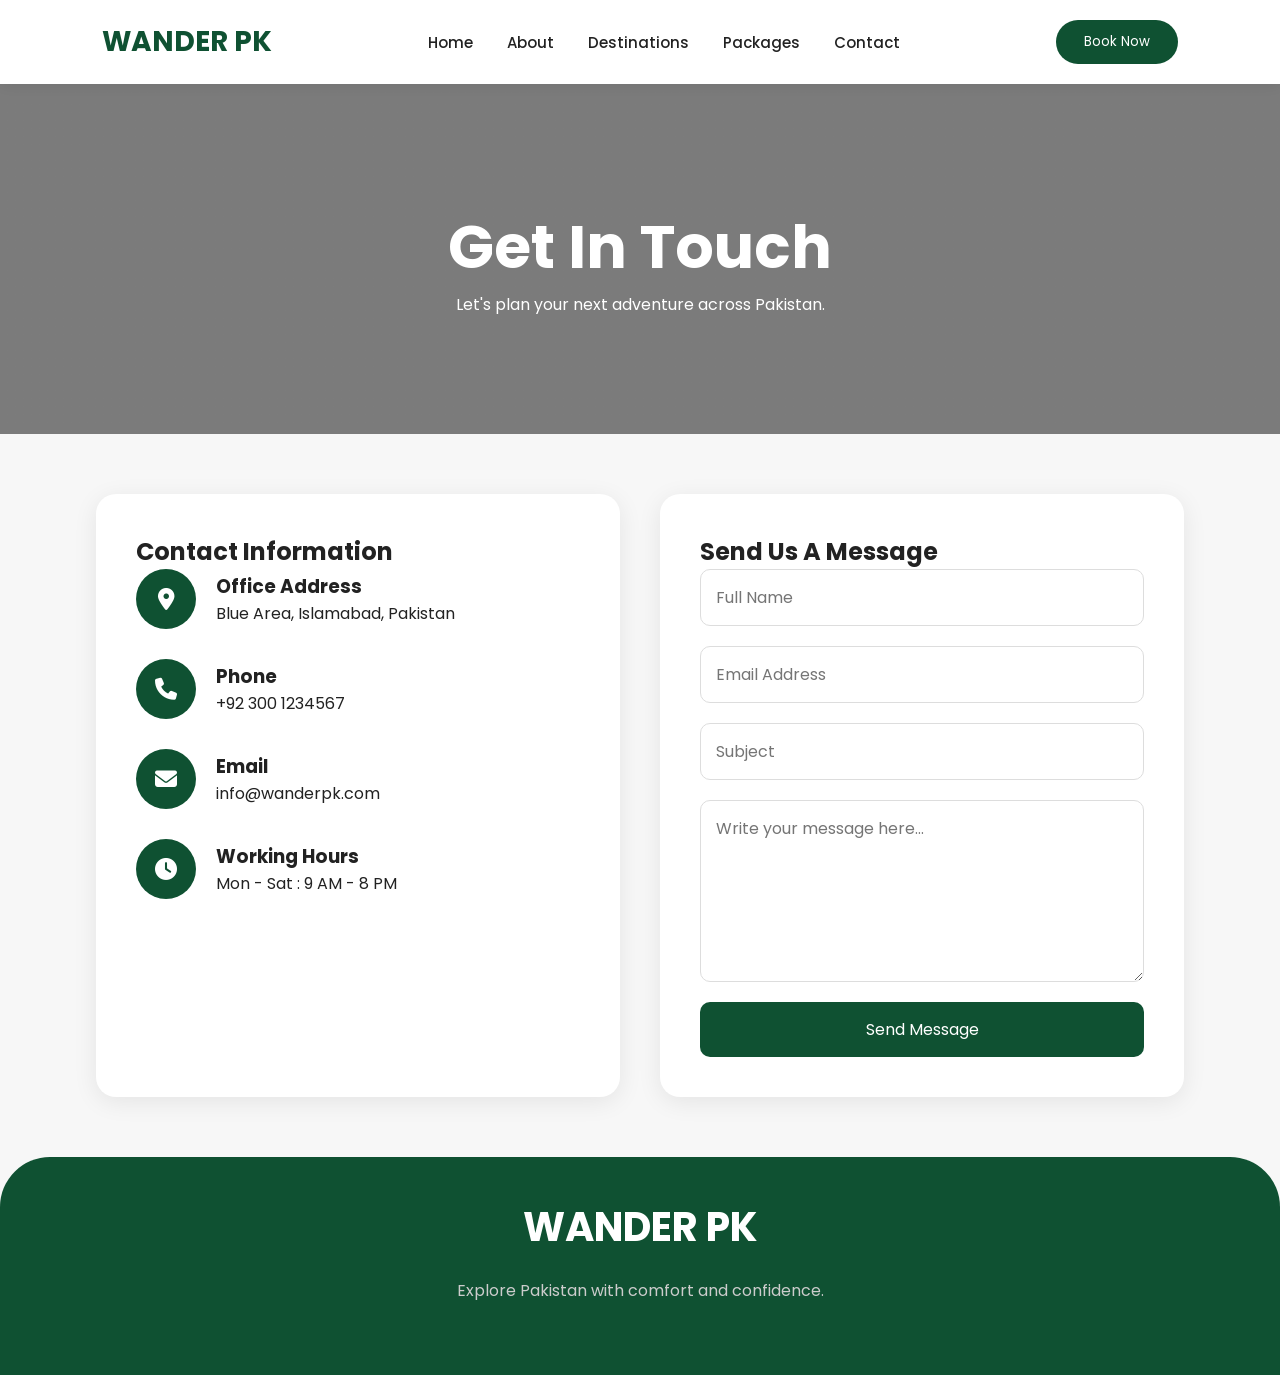
<file: contact.html>
<!DOCTYPE html>
<html lang="en">
<head>
<meta charset="UTF-8">
<meta name="viewport" content="width=device-width, initial-scale=1.0">
<title>Contact Us - WANDER PK</title>

<link rel="stylesheet" href="style.css">

<link rel="preconnect" href="https://fonts.googleapis.com">
<link href="https://fonts.googleapis.com/css2?family=Poppins:wght@300;400;500;600;700&display=swap" rel="stylesheet">

<link rel="stylesheet"
href="https://cdnjs.cloudflare.com/ajax/libs/font-awesome/6.5.1/css/all.min.css">
</head>

<body>

<header class="navbar">

<div class="logo">WANDER PK</div>

<nav>
<a href="index.html">Home</a>
<a href="about.html">About</a>
<a href="destinations.html">Destinations</a>
<a href="packages.html">Packages</a>
<a href="contact.html">Contact</a>
</nav>

<button class="visit-btn">Book Now</button>

</header>

<section class="contact-banner">

<h1>Get In Touch</h1>

<p>
Let's plan your next adventure across Pakistan.
</p>

</section>

<section class="contact-container">

<div class="contact-left">

<h2>Contact Information</h2>

<div class="info-box">
<i class="fa-solid fa-location-dot"></i>

<div>
<h3>Office Address</h3>
<p>Blue Area, Islamabad, Pakistan</p>
</div>

</div>

<div class="info-box">
<i class="fa-solid fa-phone"></i>

<div>
<h3>Phone</h3>
<p>+92 300 1234567</p>
</div>

</div>

<div class="info-box">
<i class="fa-solid fa-envelope"></i>

<div>
<h3>Email</h3>
<p>info@wanderpk.com</p>
</div>

</div>

<div class="info-box">
<i class="fa-solid fa-clock"></i>

<div>
<h3>Working Hours</h3>
<p>Mon - Sat : 9 AM - 8 PM</p>
</div>

</div>

</div>

<div class="contact-right">

<h2>Send Us A Message</h2>

<form>

<input type="text" placeholder="Full Name">

<input type="email" placeholder="Email Address">

<input type="text" placeholder="Subject">

<textarea rows="6"
placeholder="Write your message here..."></textarea>

<button type="submit">
Send Message
</button>

</form>

</div>

</section>

<footer>

<h2>WANDER PK</h2>

<p>
Explore Pakistan with comfort and confidence.
</p>

</footer>

</body>
</html>
</file>
<file: style.css>
*{
margin:0;
padding:0;
box-sizing:border-box;
font-family:'Poppins',sans-serif;
}

body{
background:#faf8f5;
color:#222;
}

/* HEADER */

header{
display:flex;
justify-content:space-between;
align-items:center;
padding:25px 8%;
}

.logo{
font-size:30px;
font-weight:700;
}

nav a{
text-decoration:none;
color:#222;
margin:0 15px;
font-size:15px;
}

.search-box{
background:white;
padding:15px 20px;
border-radius:40px;
display:flex;
align-items:center;
gap:15px;
box-shadow:0 10px 30px rgba(0,0,0,.08);
}

.search-box input{
border:none;
outline:none;
width:250px;
}

.book-btn{
background:#f39c34;
border:none;
padding:15px 28px;
border-radius:40px;
color:white;
cursor:pointer;
}


/* HERO */

.hero{
height:700px;
border-radius:40px;
margin:0 8%;
background:
linear-gradient(rgba(0,0,0,.35),rgba(0,0,0,.35)),
url("https://images.unsplash.com/photo-1500530855697-b586d89ba3ee?w=1600");
background-size:cover;
background-position:center;
display:flex;
align-items:center;
padding-left:100px;
color:white;
}

.hero-content{
width:550px;
}

.hero h1{
font-size:90px;
margin-bottom:20px;
}

.hero span{
color:#f39c34;
}

.hero p{
line-height:30px;
margin-bottom:30px;
}

.btn1{
background:#f39c34;
border:none;
padding:16px 28px;
border-radius:40px;
color:white;
margin-right:15px;
cursor:pointer;
}

.btn2{
background:white;
border:none;
padding:16px 28px;
border-radius:40px;
cursor:pointer;
}


/* WHY */

.why{
padding:100px 8%;
display:flex;
justify-content:space-between;
}

.why-left{
width:55%;
}

.why-left h2{
font-size:45px;
margin-bottom:20px;
}

.why-left p{
color:gray;
line-height:30px;
}

.social{
margin-top:30px;
}

.social i{
font-size:20px;
margin-right:20px;
}

.stats{
display:flex;
gap:20px;
margin-top:40px;
}

.stat{
background:white;
padding:30px;
width:180px;
border-radius:30px;
text-align:center;
box-shadow:0 10px 30px rgba(0,0,0,.07);
}

.stat i{
font-size:25px;
color:#f39c34;
margin-bottom:15px;
}

.stat h3{
font-size:30px;
}

.why-right{
width:35%;
}

.info-card{
background:white;
padding:30px;
border-radius:30px;
display:flex;
gap:20px;
margin-bottom:20px;
box-shadow:0 10px 30px rgba(0,0,0,.07);
}

.info-card i{
font-size:28px;
color:#f39c34;
}
/* TOP DESTINATIONS */

.destinations{
padding:40px 8% 100px;
}

.destination-top{
display:flex;
justify-content:space-between;
align-items:end;
margin-bottom:40px;
}

.destination-top h2{
font-size:45px;
margin-bottom:10px;
}

.destination-top p{
color:gray;
width:500px;
line-height:28px;
}

.destination-cards{
display:flex;
gap:25px;
}

.destination{
position:relative;
width:25%;
height:420px;
overflow:hidden;
border-radius:35px;
box-shadow:0 10px 30px rgba(0,0,0,.1);
}

.destination img{
width:100%;
height:100%;
object-fit:cover;
}

.destination::before{
content:"";
position:absolute;
left:0;
bottom:0;
width:100%;
height:50%;
background:linear-gradient(transparent,rgba(0,0,0,.85));
}

.price{
position:absolute;
top:20px;
left:20px;
background:white;
padding:10px 18px;
border-radius:30px;
font-size:14px;
font-weight:600;
z-index:2;
}

.overlay{
position:absolute;
bottom:25px;
left:25px;
color:white;
z-index:2;
}

.overlay h3{
font-size:28px;
margin-bottom:8px;
}

.overlay p{
font-size:15px;
margin-bottom:10px;
}

.rating{
font-size:14px;
}

.destination-bottom{
display:flex;
justify-content:space-between;
align-items:center;
margin-top:40px;
}

.view-btn{
background:#f39c34;
color:white;
border:none;
padding:16px 30px;
border-radius:40px;
cursor:pointer;
font-size:15px;
}

.arrows{
display:flex;
gap:15px;
}

.arrows button{
width:55px;
height:55px;
border:none;
background:white;
border-radius:50%;
font-size:18px;
cursor:pointer;
box-shadow:0 10px 20px rgba(0,0,0,.08);
}


/* TOUR PACKAGES */


.packages{
padding:100px 8%;
display:flex;
justify-content:center;
align-items:flex-start;
gap:20px;     /* pictures ke darmiyan halka gap */
}

.package-left{
width:580px;  /* grey box left side zyada cover karega */
height:580px;
background:#bcc5d3;
border-radius:40px;
padding:55px 40px;
display:flex;
flex-direction:column;
justify-content:space-between;
}

.package-left h2{
font-size:42px;
line-height:60px;
color:white;
}

.package-left p{
color:white;
line-height:30px;
font-size:16px;
}

.browse-btn{
background:#1d2b53;
color:white;
border:none;
padding:16px 30px;
border-radius:40px;
cursor:pointer;
width:200px;
}

.package-card{
width:280px;
height:580px;
border-radius:40px;
position:relative;
overflow:hidden;
box-shadow:0 10px 30px rgba(0,0,0,.1);
}

.package-card img{
width:100%;
height:100%;
object-fit:cover;
}

.package-card::before{
content:"";
position:absolute;
left:0;
bottom:0;
width:100%;
height:55%;
background:linear-gradient(transparent,rgba(0,0,0,.9));
}

.package-overlay{
position:absolute;
bottom:30px;
left:30px;
right:30px;
color:white;
z-index:2;
}

.package-overlay i{
font-size:35px;
margin-bottom:20px;
}

.package-overlay h3{
font-size:30px;
margin-bottom:15px;
}

.package-overlay p{
line-height:28px;
font-size:15px;
}
/* BOOKING SECTION */

.booking{
padding:100px 8%;
text-align:left;
}

.booking h2{
font-size:50px;
margin-bottom:60px;
}

.steps{
display:flex;
justify-content:flex-start;
gap:30px;
}

.step{
background:white;
width:320px;
padding:50px 30px;
border-radius:35px;
box-shadow:0 10px 30px rgba(0,0,0,.08);
transition:.4s;
text-align:left;
}

.step:hover{
transform:translateY(-10px);
}

.step i{
font-size:40px;
color:#f39c34;
margin-bottom:25px;
}

.step h3{
font-size:24px;
}


/* FOOTER */

footer{
background:#111;
color:white;
text-align:center;
padding:80px 8%;
border-radius:50px 50px 0 0;
}

footer h2{
font-size:40px;
margin-bottom:20px;
}

footer p{
color:#ccc;
margin-bottom:30px;
line-height:28px;
}

.footer-icons{
display:flex;
justify-content:center;
gap:25px;
}

.footer-icons i{
width:55px;
height:55px;
background:#222;
border-radius:50%;
display:flex;
justify-content:center;
align-items:center;
font-size:20px;
cursor:pointer;
transition:.4s;
}

.footer-icons i:hover{
background:#f39c34;
}


/* HOVER EFFECTS */

.destination{
transition:.5s;
cursor:pointer;
}

.destination:hover{
transform:translateY(-12px);
}

.package-card{
transition:.5s;
cursor:pointer;
}

.package-card:hover{
transform:translateY(-12px);
}

.info-card{
transition:.5s;
cursor:pointer;
}

.info-card:hover{
transform:translateY(-10px);
}

.stat{
transition:.5s;
}

.stat:hover{
transform:translateY(-10px);
}


/* RESPONSIVE */

@media(max-width:1200px){

.destination-cards{
flex-wrap:wrap;
}

.destination{
width:48%;
}

.packages{
flex-wrap:wrap;
}

.package-left{
width:100%;
margin-bottom:40px;
}

}

@media(max-width:992px){

header{
flex-direction:column;
gap:20px;
}

nav{
display:flex;
flex-wrap:wrap;
justify-content:center;
}

.hero{
padding-left:50px;
height:600px;
}

.hero h1{
font-size:70px;
}

.why{
flex-direction:column;
}

.why-left,
.why-right{
width:100%;
}

.why-right{
margin-top:40px;
}

.stats{
flex-wrap:wrap;
}

.destination{
width:100%;
}

.steps{
flex-direction:column;
align-items:center;
}

.package-card{
width:100%;
}

}

@media(max-width:768px){

.hero{
padding:40px;
height:500px;
}

.hero h1{
font-size:55px;
}

.hero-content{
width:100%;
}

.hero-buttons{
display:flex;
flex-direction:column;
gap:20px;
}

.search-box input{
width:150px;
}

.destination-top{
flex-direction:column;
align-items:flex-start;
}

.destination-top p{
width:100%;
}

.booking h2{
font-size:38px;
}

footer h2{
font-size:30px;
}

}
.page-banner{
text-align:center;
padding:100px 20px;
background:#0f172a;
color:white;
}

.about-content{
padding:50px;
max-width:1000px;
margin:auto;
}

.destination-grid{
display:grid;
grid-template-columns:repeat(auto-fit,minmax(250px,1fr));
gap:20px;
padding:50px;
}

.destination-card,
.package-card,
.blog-post{
background:white;
padding:20px;
border-radius:15px;
box-shadow:0 5px 15px rgba(0,0,0,.1);
margin:20px;
}

.contact-form{
max-width:600px;
margin:50px auto;
display:flex;
flex-direction:column;
gap:15px;
}

.contact-form input,
.contact-form textarea{
padding:15px;
border:1px solid #ccc;
border-radius:10px;
}

.contact-form button{
padding:15px;
background:#00b894;
color:white;
border:none;
border-radius:10px;
cursor:pointer;
}
body{
font-family:'Poppins',sans-serif;
margin:0;
padding:0;
background:#f7f7f7;
}

.navbar{
display:flex;
justify-content:space-between;
align-items:center;
padding:20px 8%;
background:white;
box-shadow:0 2px 15px rgba(0,0,0,.08);
}

.logo{
font-size:28px;
font-weight:700;
color:#0f5132;
}

nav a{
text-decoration:none;
margin:0 15px;
color:#222;
font-weight:500;
}

.visit-btn{
padding:12px 28px;
border:none;
border-radius:30px;
background:#0f5132;
color:white;
cursor:pointer;
}

.contact-banner{
height:350px;
background:
linear-gradient(rgba(0,0,0,.5),
rgba(0,0,0,.5)),
url("https://images.unsplash.com/photo-1500530855697-b586d89ba3ee?w=1600");
background-size:cover;
background-position:center;
display:flex;
flex-direction:column;
justify-content:center;
align-items:center;
color:white;
text-align:center;
}

.contact-banner h1{
font-size:60px;
margin:0;
}

.contact-container{
width:85%;
margin:60px auto;
display:grid;
grid-template-columns:1fr 1fr;
gap:40px;
}

.contact-left,
.contact-right{
background:white;
padding:40px;
border-radius:20px;
box-shadow:0 5px 25px rgba(0,0,0,.08);
}

.info-box{
display:flex;
gap:20px;
margin-bottom:30px;
align-items:center;
}

.info-box i{
width:60px;
height:60px;
background:#0f5132;
color:white;
display:flex;
align-items:center;
justify-content:center;
border-radius:50%;
font-size:22px;
}

.contact-right form{
display:flex;
flex-direction:column;
gap:20px;
}

.contact-right input,
.contact-right textarea{
padding:15px;
border:1px solid #ddd;
border-radius:10px;
font-size:16px;
}

.contact-right button{
padding:15px;
border:none;
background:#0f5132;
color:white;
border-radius:10px;
font-size:16px;
cursor:pointer;
}

footer{
background:#0f5132;
color:white;
text-align:center;
padding:40px;
margin-top:50px;
}

@media(max-width:768px){

.contact-container{
grid-template-columns:1fr;
}

.contact-banner h1{
font-size:40px;
}

.navbar{
flex-direction:column;
gap:15px;
}

}
.page-hero{
height:300px;
background:linear-gradient(rgba(0,0,0,.6),rgba(0,0,0,.6)),
url("https://images.unsplash.com/photo-1500530855697-b586d89ba3ee?w=1600");
background-size:cover;
background-position:center;
display:flex;
flex-direction:column;
justify-content:center;
align-items:center;
color:white;
text-align:center;
}

.page-hero h1{
font-size:50px;
margin:0;
}

.grid-section{
width:90%;
margin:50px auto;
display:grid;
grid-template-columns:repeat(auto-fit,minmax(250px,1fr));
gap:25px;
}

.card{
background:white;
border-radius:15px;
overflow:hidden;
box-shadow:0 5px 20px rgba(0,0,0,.1);
transition:.3s;
}

.card:hover{
transform:translateY(-10px);
}

.card img{
width:100%;
height:200px;
object-fit:cover;
}

.card-content{
padding:15px;
}

.card-content h3{
margin:0;
color:#0f5132;
}

.card-content p{
margin:5px 0;
color:gray;
}

.bottom{
display:flex;
justify-content:space-between;
align-items:center;
margin-top:10px;
}

.bottom button{
padding:8px 15px;
border:none;
background:#0f5132;
color:white;
border-radius:20px;
cursor:pointer;
}
.package-section{
width:90%;
margin:60px auto;
display:grid;
grid-template-columns:repeat(auto-fit,minmax(260px,1fr));
gap:25px;
}

.package-card{
background:white;
border-radius:15px;
overflow:hidden;
box-shadow:0 5px 20px rgba(0,0,0,.1);
transition:.3s;
}

.package-card:hover{
transform:translateY(-10px);
}

.package-card img{
width:100%;
height:200px;
object-fit:cover;
}

.package-info{
padding:15px;
}

.package-info h3{
color:#0f5132;
margin:0;
}

.package-info p{
color:gray;
font-size:14px;
margin:10px 0;
}

.price-row{
display:flex;
justify-content:space-between;
align-items:center;
margin-top:10px;
}

.price-row span{
font-weight:bold;
color:#222;
}

.price-row button{
padding:8px 15px;
border:none;
background:#0f5132;
color:white;
border-radius:20px;
cursor:pointer;
transition:.3s;
}

.price-row button:hover{
background:#145c3a;
}
.blog-section{
display:grid;
grid-template-columns:repeat(auto-fit,minmax(280px,1fr));
gap:25px;
padding:60px 8%;
}

.blog-card{
background:white;
border-radius:15px;
overflow:hidden;
box-shadow:0 5px 20px rgba(0,0,0,.1);
transition:.3s;
}

.blog-card:hover{
transform:translateY(-10px);
}

.blog-card img{
width:100%;
height:200px;
object-fit:cover;
}

.blog-card h3{
padding:10px;
color:#0f5132;
}

.blog-card p{
padding:0 10px;
color:gray;
}

.blog-card button{
margin:10px;
padding:10px 15px;
border:none;
background:#0f5132;
color:white;
border-radius:20px;
cursor:pointer;
}
.about-hero{
height:300px;
background:linear-gradient(rgba(0,0,0,.6),rgba(0,0,0,.6)),
url("https://images.unsplash.com/photo-1500530855697-b586d89ba3ee?w=1600");
background-size:cover;
background-position:center;
color:white;
display:flex;
flex-direction:column;
justify-content:center;
align-items:center;
text-align:center;
}

.about-hero h1{
font-size:50px;
margin:0;
}

.about-hero button{
margin-top:15px;
padding:10px 20px;
border:none;
background:#00d084;
color:white;
border-radius:20px;
cursor:pointer;
}

.about-intro{
display:flex;
justify-content:space-around;
align-items:center;
padding:60px 8%;
flex-wrap:wrap;
gap:30px;
}

.about-text{
flex:1;
min-width:300px;
}

.about-img img{
width:350px;
border-radius:20px;
box-shadow:0 5px 20px rgba(0,0,0,.2);
}

.achievements{
text-align:center;
padding:60px 8%;
background:#f5f5f5;
}

.achieve-grid{
display:flex;
justify-content:center;
gap:20px;
flex-wrap:wrap;
margin-top:30px;
}

.achieve-box{
background:white;
padding:30px;
width:200px;
border-radius:15px;
box-shadow:0 5px 15px rgba(0,0,0,.1);
}

.achieve-box h3{
font-size:30px;
color:#0f5132;
}

.stories{
padding:60px 8%;
text-align:center;
}

.story-grid{
display:flex;
gap:20px;
justify-content:center;
flex-wrap:wrap;
margin-top:30px;
}

.story{
width:300px;
background:white;
border-radius:15px;
overflow:hidden;
box-shadow:0 5px 20px rgba(0,0,0,.1);
}

.story img{
width:100%;
height:180px;
object-fit:cover;
}

.gallery{
text-align:center;
padding:60px 8%;
background:#f5f5f5;
}

.gallery-grid{
display:grid;
grid-template-columns:repeat(auto-fit,minmax(200px,1fr));
gap:15px;
margin-top:30px;
}

.gallery-grid img{
width:100%;
height:180px;
object-fit:cover;
border-radius:10px;
}
</file>
